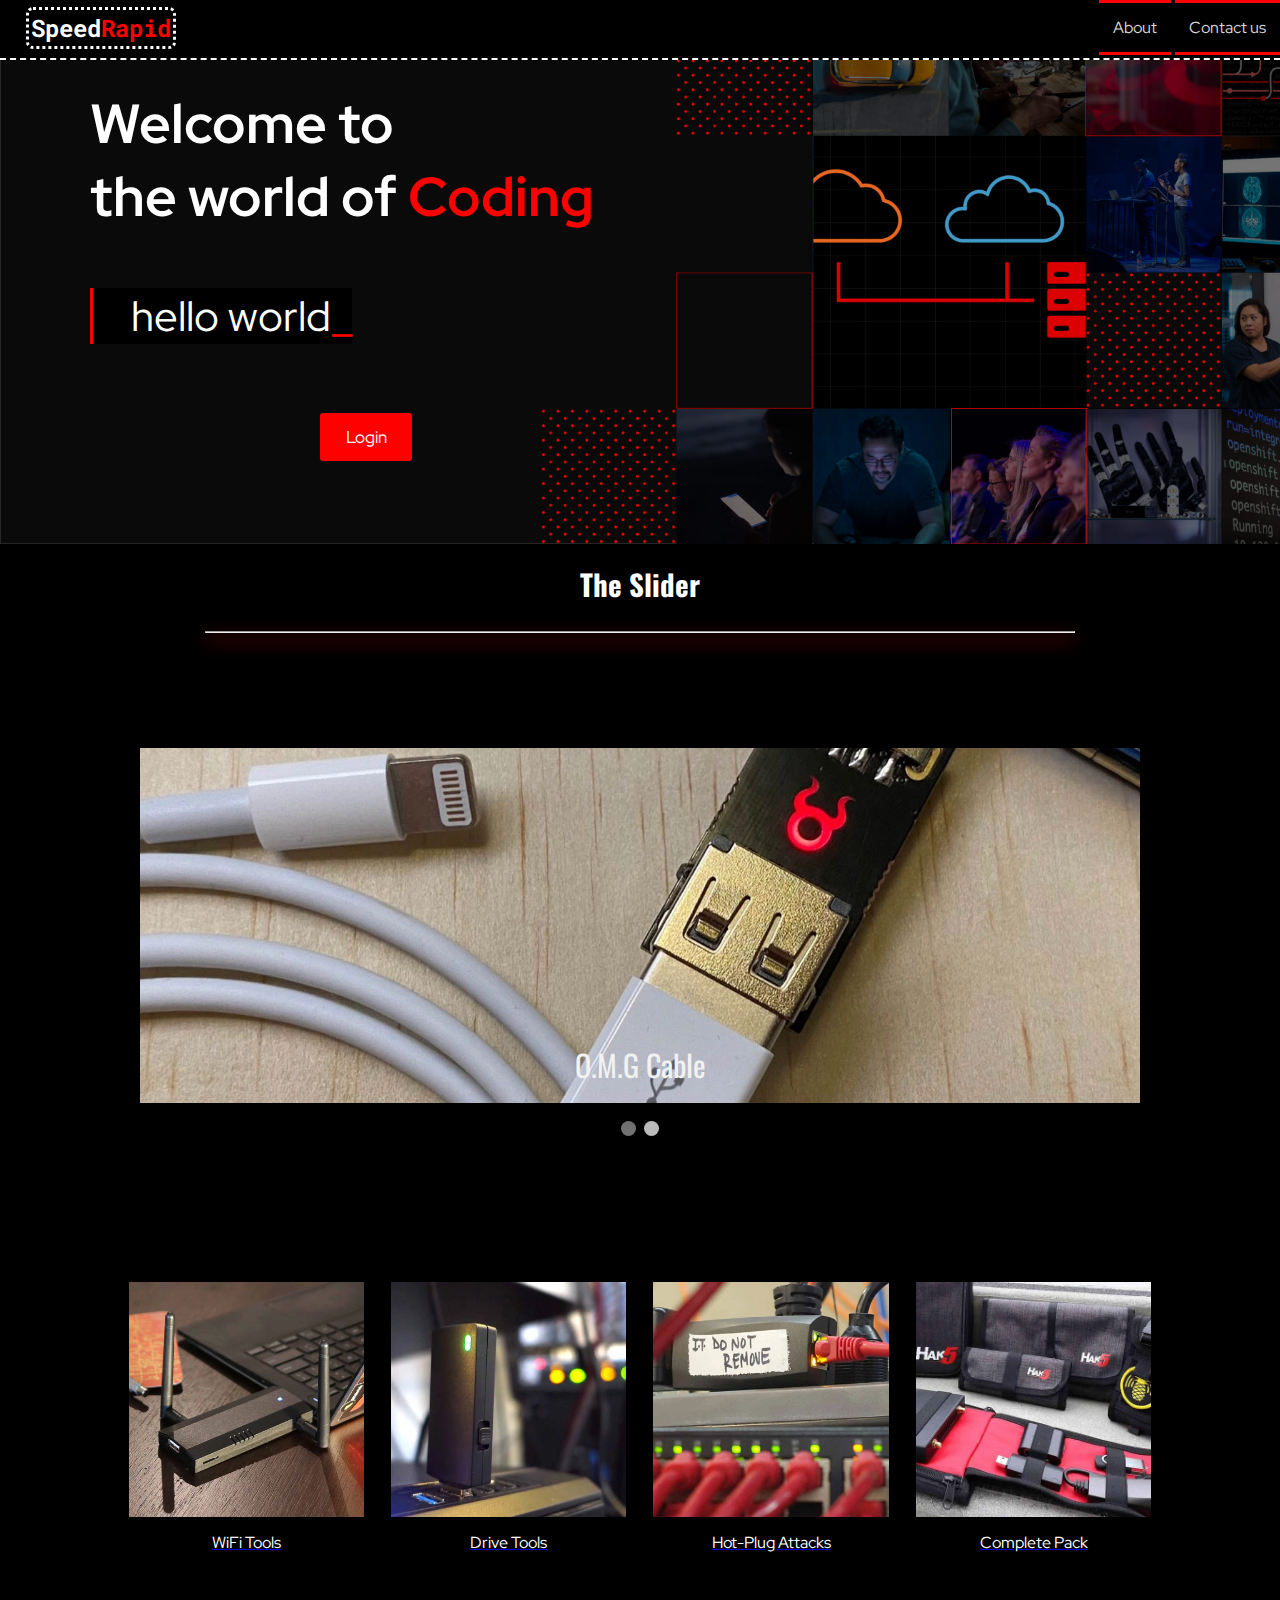
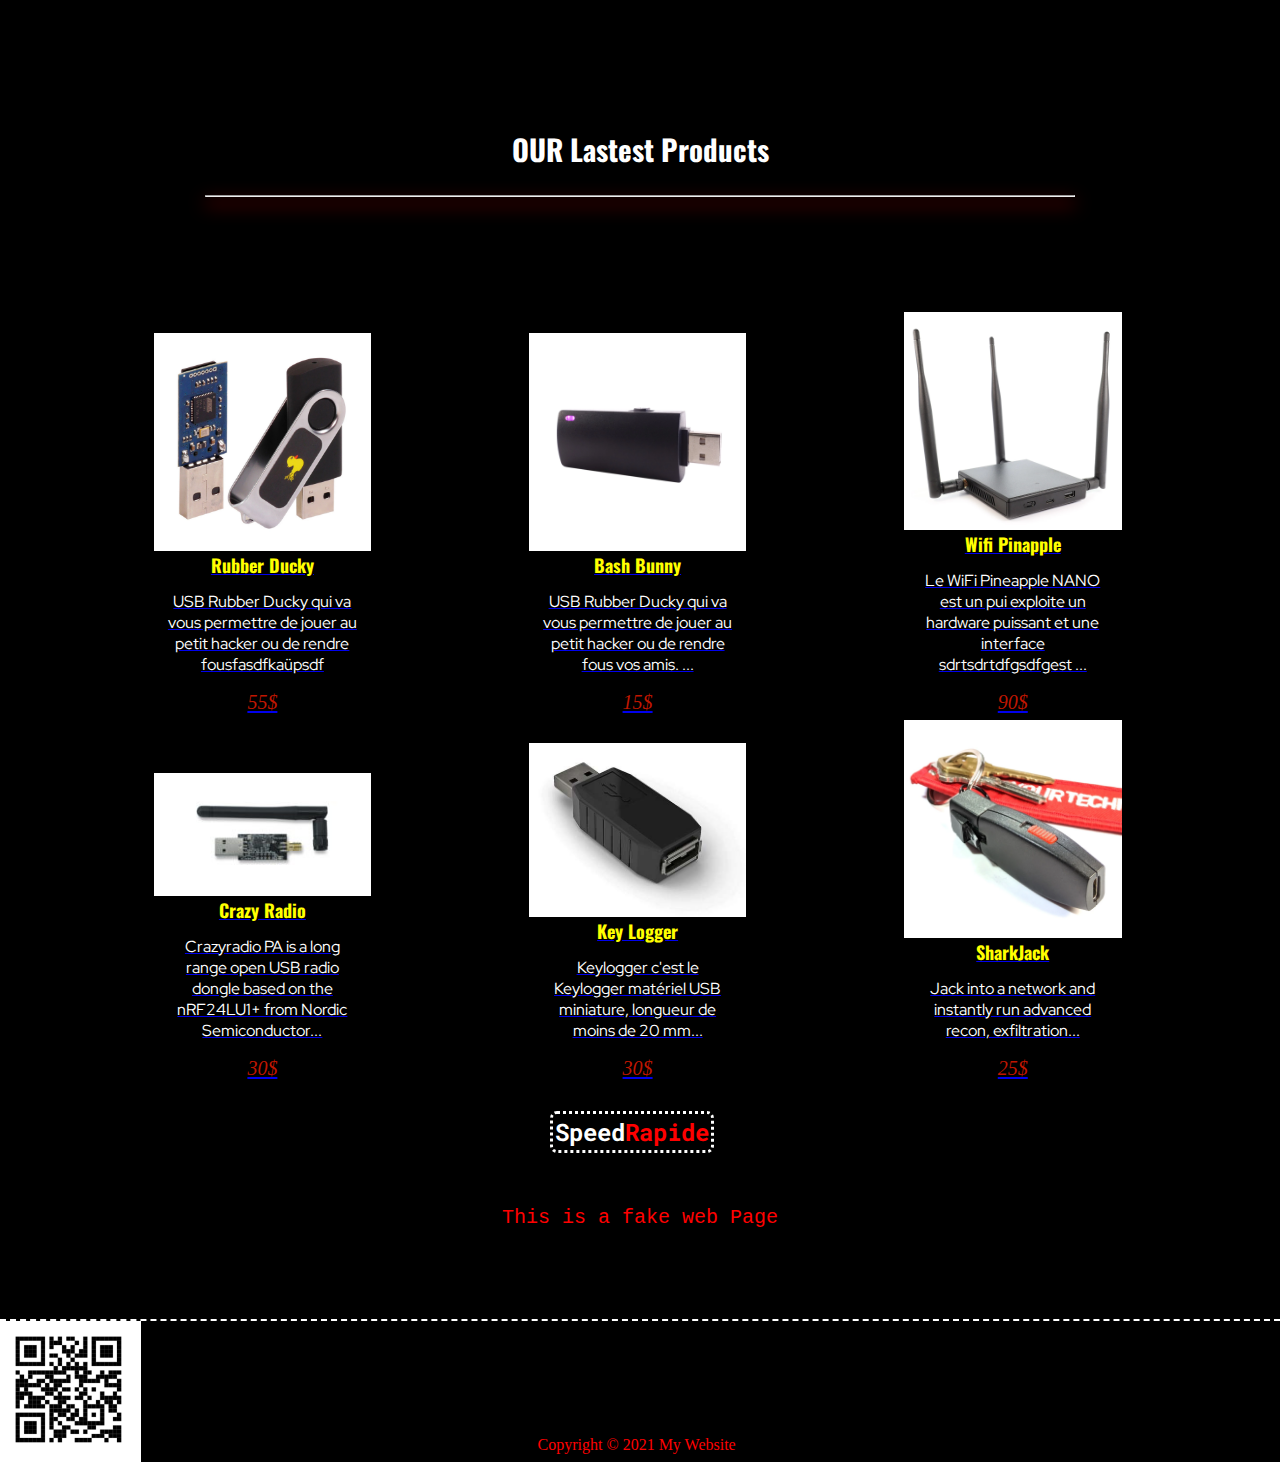
<file: index.html>
<!DOCTYPE html>
<html lang="en">
<head>
	<meta charset="utf-8">
	<link rel="stylesheet" type="text/css" href="style.css">
	<title>SpeedRapide</title>
	<link rel="preconnect" href="https://fonts.gstatic.com">
    <link href="https://fonts.googleapis.com/css2?family=Roboto+Mono:ital,wght@1,200&display=swap" rel="stylesheet"> 
    <link rel="preconnect" href="https://fonts.gstatic.com">
    <link href="https://fonts.googleapis.com/css2?family=Oswald:wght@500&display=swap" rel="stylesheet"> 
	<link rel="stylesheet" href="https://fonts.googleapis.com/css2?family=Red+Hat+Display:wght@400;900&display=swap">
    <link rel="shortcut icon" type="image/x-icon" href="imgs/cyber.ico">

</head>
<body>
<header>
	    <a onclick="location.reload()"><h2 id="icon">Speed<span ="rapid">Rapid</span></h2></a>
	    <nav>
	    	<ul>
	    		<li><a href="About.html">About</a></li>
	    		<li><a href="Contact_us.html">Contact us</a></li>

	    	</ul>
	    </nav>
</header>
     


        <section id="home-hero">
          <div class="container">
			<img id="home-image" src="imgs/background.jpg">
        		<h1 id="back">Welcome to <br>the world of <span id="hacking">Coding</span></h1>
        		<p id="back2">hello world<span>_</span></p>
        		<a  id="btn" href="log_in.html">Login</a>
        </div>	
		<br>
		<h4 class="before_ligne">The Slider</h4>
		<hr class="ligne">
        </section>
		<div class="slideshow-container">
	
			<div class="mySlides fade">
			  <img src="imgs/mcd-banner2_1400x.progressive.jpg" style="width:100%">
			  <div class="text"><a  id ="txt_child" href="#">O.M.G Cable</a></div>
			</div>
			
			<div class="mySlides fade">
			  <img src="imgs/image2.jpg" style="width:100%">
			  <div class="text"><a id ="txt_child"href="#">O.M.G Cable</a> </div>
			</div>
			
			</div>
			<br>
			
			<div style="text-align:center">
			  <span class="dot"></span> 
			  <span class="dot"></span> 
 
			</div>
	    <!--<div class="slider">
	    	<div class="slider-items">
	    		<div class="item active">
	    			<img src="imgs/image1.jpg", style="width: 100%"/>
	    		</div>
	    		<div class="item">
	    			<img src="imgs/image2.jpg", style="width: 100%"/>
	    		</div>
	    		<div class="item">
	    			<img src="imgs/image3.jpg", style="width: 100%"/>
	    		</div>
	    	</div>
	    	
	    	<dir class="control-left"><</dir>
	    	<dir class="control-right">></dir>
	       </div>-->

	<div class="pictures">
	     	<div class="picture">
	     	    <a href="https://hackerwarehouse.com/rf-wireless-tools/wifi-802-11/" target="_blank"><img src="imgs/wifi-pineapple-2_1400x.jpg">
	     		<div class="hover">WiFi Tools</div>	
			    </a>		
	     		
	     	</div>
	     	
	     	<div class="picture">

	     	    <a href="https://hackerwarehouse.com/drive-tools/" target="_blank"><img src="imgs/physical-access-2_1400x.jpg">
				    <div class="hover">Drive Tools</div>
			    </a>
	     	    
	     	</div>
	     	<div class="picture">
	     	    <a href="https://hackerwarehouse.com/hardware-tools/" target="_blank"><img src="imgs/network-implant-3_1400x.jpg">
	     	         <div class="hover">Hot-Plug Attacks</div>
			    </a>		
	     		
	     	</div>	

	     	<div class="picture">
	     	    <a href="https://hackerwarehouse.com/accessories/" target="_blank"><img src="imgs/field-kits-1_500x_fb77c5f1-aece-4b63-8112-88bdf523121b_1400x.jpg">
					<div class="hover">Complete Pack</div>	
				</a>			
           </div>
		</div>
 
		<h4 class="before_ligne">OUR Lastest Products</h4>

       <hr class="ligne">

        <div class ="Products">
				<div id="product2">
					<a href="https://www.amazon.fr/Hak5-USB-en-caoutchouc-Ducky/dp/B073VRKJ7P" target="_blank">
						<div><img class ="pro-img" src="imgs/rubber-duck.jpg"></div>
				   
				  
					   <div >
						   <span class="title"><h5>Rubber Ducky</h5></span>
						   <p class ="info"> USB Rubber Ducky qui va vous permettre de 
							   jouer au petit hacker ou de rendre fousfasdfkaüpsdf
						   </p>
						   <span class="price"><small>55$</small></span>
					   </div>
				   </a>
			   </div>
			   <div id="product2">
				<a href="https://www.amazon.fr/G%C3%A9n%C3%A9rique-Bash-Bunny-Hak5/dp/B0725Q36NJ" target="_blank">
					<div><img class ="pro-img" src="imgs/bashbunny.jpg"></div>
			
				   <div >
					   <span class="title"><h5>Bash Bunny</h5></span>
					   <p class ="info"> USB Rubber Ducky qui va vous permettre de 
						   jouer au petit hacker ou de rendre fous vos amis. ...
					   </p>
					   <span class="price"><small>15$</small></span>
				   </div>
			   </a>
		           </div>
				  <div id="product2">
					<a href="https://www.amazon.fr/Pineapple-Nano-Mark-6-WiFi/dp/B01IVYCEKK" target="_blank">
						<div><img class ="pro-img" src="imgs/wifi-pineapple.jpg"></div>

					   <div >
						   <span class="title"><h5>Wifi Pinapple</h5></span>
						   <p class ="info"> Le WiFi Pineapple NANO est un pui exploite un hardware puissant et une 
							   interface sdrtsdrtdfgsdfgest ...
						   </p>
						   <span class="price"><small>90$</small></span>
					   </div>
				   </a>
					     </div>
						 <br>
						 <div id="product2">
							<a href="https://www.hackmod.de/Crazy-Radio/en" target="_blank">
								<div><img class ="pro-img" src="imgs/Crazyradio.jpg"></div>
							   <div >
								   <span class="title"><h5>Crazy Radio</h5></span>
								   <p class ="info"> Crazyradio PA is a long range open USB radio dongle based on the nRF24LU1+ from Nordic Semiconductor...
								   </p>
								   <span class="price"><small>30$</small></span>
							   </div>
						   </a>
								 </div>
								 <div id="product2">
									<a href="https://www.keelog.com/fr/" target="_blank">
										<div><img class ="pro-img" src="imgs/keylogger_14_10.jpg"></div>

									   <div >
										   <span class="title"><h5>Key Logger</h5></span>
										   <p class ="info"> Keylogger c'est le Keylogger matériel USB miniature, longueur de moins de 20 mm...
										   </p>
										   <span class="price"><small>30$</small></span>
									   </div>
								   </a>
										 </div>
								 <div id="product2">
									<a href="https://www.amazon.fr/G%C3%A9n%C3%A9rique-Hak5-Shark-Jack/dp/B07WYR2K35" target="_blank">
										<div><img class ="pro-img" src="imgs/sharkjack1_900x.jpg"></div>

									   <div >
										   <span class="title"><h5>SharkJack</h5></span>
										   <p class ="info"> Jack into a network and instantly run advanced recon, exfiltration...
										   </p>
										   <span class="price"><small>25$</small></span>
									   </div>
								   </a>
										 </div>
  </div>

  <br>

  <h2 id="icon2" onclick="main_page()">Speed<span>Rapide</span></h2>
  <p style="text-align: center;color: red;font-family: 'Courier New', Courier, monospace;font-size: 20px;margin-bottom: 7%;margin-top: 8%;">This is a fake web Page</p>

	 <script src="javascript.js"></script>
	 
<footer >
		
		<img id ="Qr"src="imgs/QR Code.png" alt="">
		<p id="CopyRight">Copyright &copy; 2021 My Website</p>
		
 </footer>
</body>
</html>
</file>
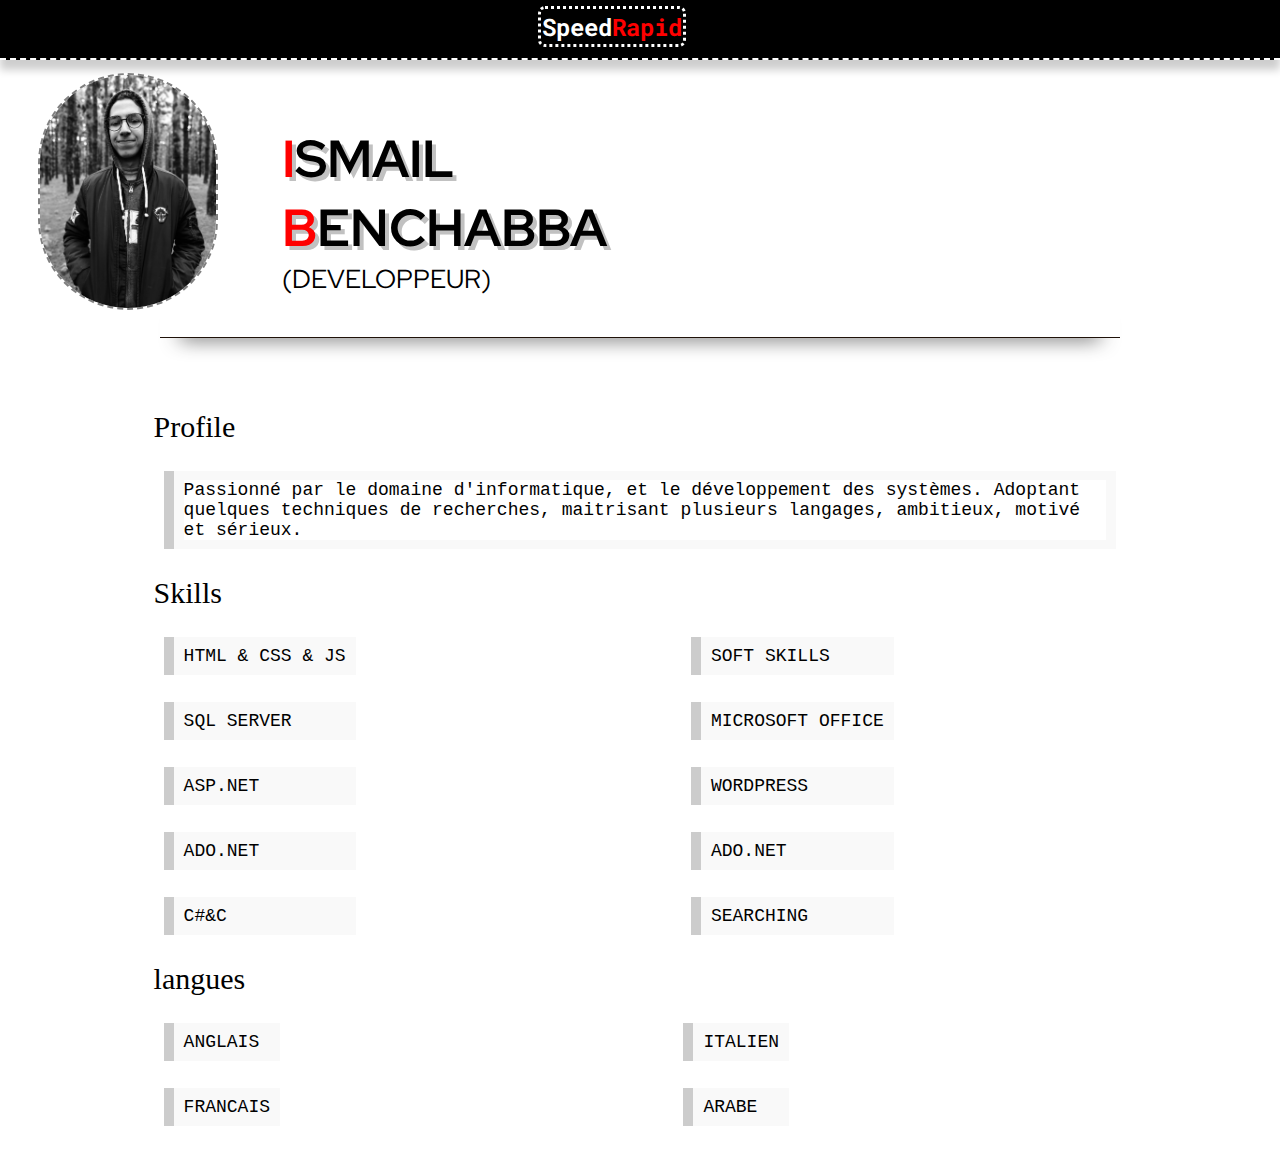
<file: About.Html>
<!DOCTYPE html>
<html>
<head>
	<title>About_site</title>
	<link rel="stylesheet" type="text/css" href="AboutCss.css">
	 <link href="https://fonts.googleapis.com/css2?family=Roboto+Mono:ital,wght@1,200&display=swap" rel="stylesheet"> 
	 <link rel="preconnect" href="https://fonts.gstatic.com">
	 <link href="https://fonts.googleapis.com/css2?family=Red+Hat+Display&display=swap" rel="stylesheet">
</head>
<body>
	<header>
		<a href="index.html"><h2 id="icon">Speed<span>Rapid</span></h2></a>
    </header>

<img id="imgpro" src="imgs/ismail.jpg">

<div class="id"><h1><span class="name">I</span>SMAIL<br><span class="name">B</span>ENCHABBA</h1>(DEVELOPPEUR)</div>


<hr>
<div class="infos">
<p class="titles">Profile</p>
  <div class="profile">
	<p>Passionné par le domaine d'informatique, et le développement des systèmes. 
		Adoptant quelques techniques de recherches, maitrisant plusieurs langages, ambitieux, motivé et sérieux.
    </p>
  </div>
  <div class="Skills">
	<p class="titles">Skills</p>
	<div class="lists">
         <ul class="groupe1">
			 <li>HTML & CSS & JS</li>
			 <li>SQL SERVER</li>
			 <li>ASP.NET</li>
			 <li>ADO.NET</li>
			 <li>C#&C</li>
		 </ul>
	
		<ul class="groupe2">
			<li>SOFT SKILLS</li>
			<li>MICROSOFT OFFICE</li>
			<li>WORDPRESS</li>
			<li>ADO.NET</li>
			<li>SEARCHING</li>
		</ul>
	</div>
  </div>
  <div class="langues">
	<p class="titles">langues</p>
	<div class="lists"></div>
	<ul class="groupe1">
		<li>ANGLAIS</li>
		<li>FRANCAIS</li>
	</ul>
	<ul class="groupe3">
		<li>ITALIEN</li>
		<li>ARABE</li>
	</ul>
</div>
  </div>
</div>

		<script src="javascript.js"></script>
</body>

</html>
</file>
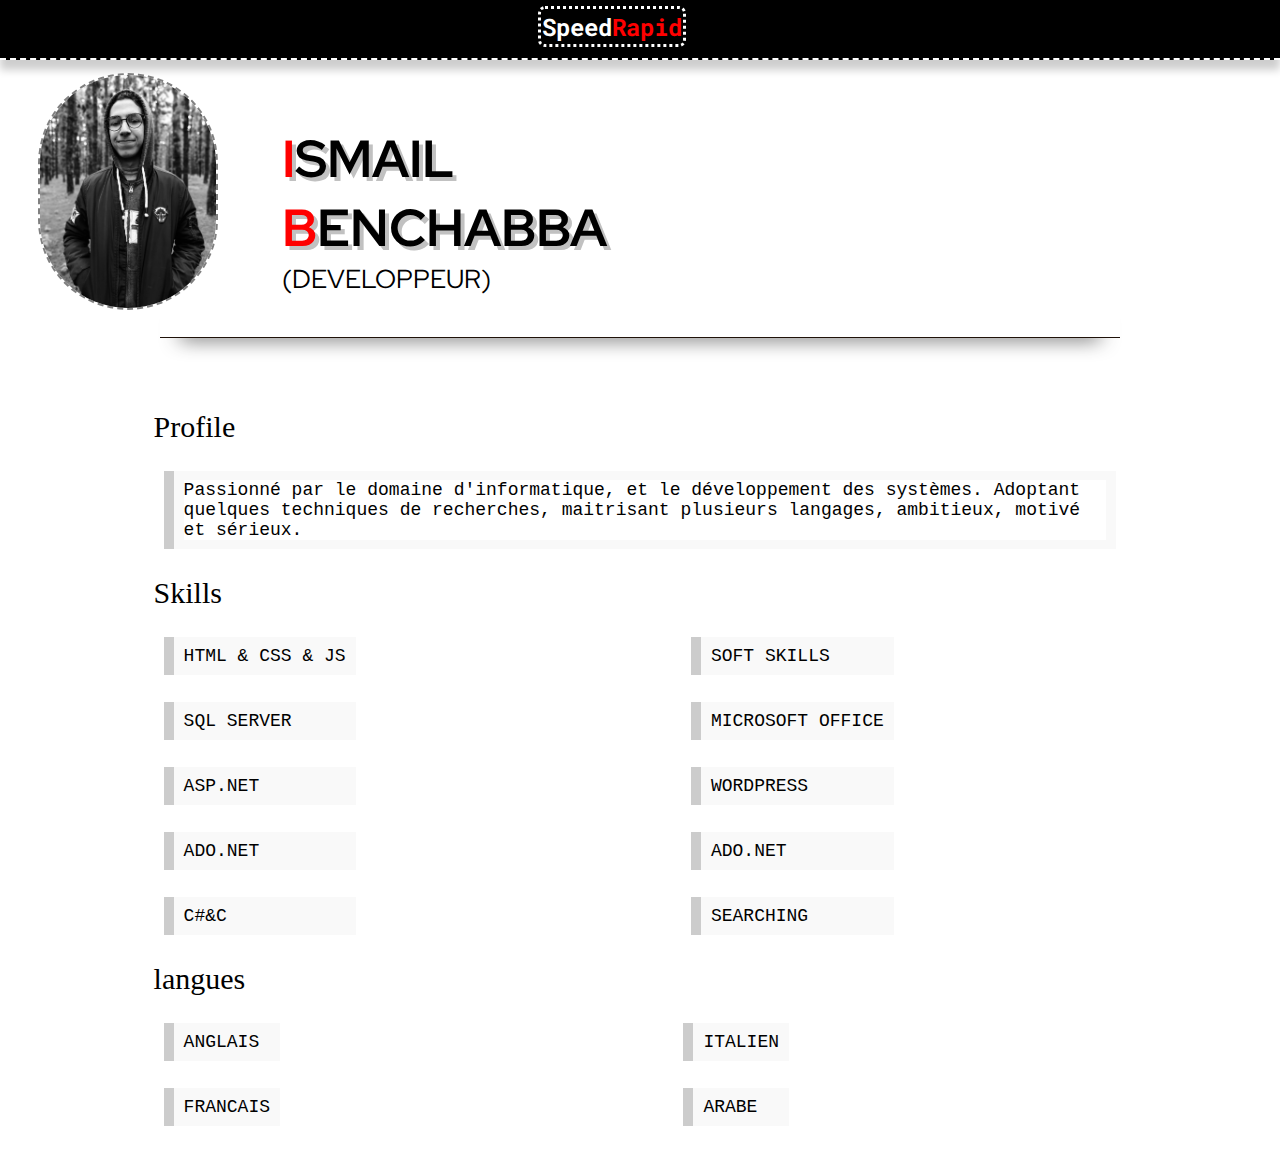
<file: About.html>
<!DOCTYPE html>
<html>
<head> 
	<title>About_site</title>
	<link rel="stylesheet" type="text/css" href="AboutCss.css">
	 <link href="https://fonts.googleapis.com/css2?family=Roboto+Mono:ital,wght@1,200&display=swap" rel="stylesheet"> 
	 <link rel="preconnect" href="https://fonts.gstatic.com">
	 <link href="https://fonts.googleapis.com/css2?family=Red+Hat+Display&display=swap" rel="stylesheet">
</head>
<body>
	<header>
		<a href="index.html"><h2 id="icon">Speed<span>Rapid</span></h2></a>
    </header>

<img id="imgpro" src="imgs/ismail.jpg">

<div class="id"><h1><span class="name">I</span>SMAIL<br><span class="name">B</span>ENCHABBA</h1>(DEVELOPPEUR)</div>


<hr>
<div class="infos">
<p class="titles">Profile</p>
  <div class="profile">
	<p>Passionné par le domaine d'informatique, et le développement des systèmes. 
		Adoptant quelques techniques de recherches, maitrisant plusieurs langages, ambitieux, motivé et sérieux.
    </p>
  </div>
  <div class="Skills">
	<p class="titles">Skills</p>
	<div class="lists">
         <ul class="groupe1">
			 <li>HTML & CSS & JS</li>
			 <li>SQL SERVER</li>
			 <li>ASP.NET</li>
			 <li>ADO.NET</li>
			 <li>C#&C</li>
		 </ul>
	
		<ul class="groupe2">
			<li>SOFT SKILLS</li>
			<li>MICROSOFT OFFICE</li>
			<li>WORDPRESS</li>
			<li>ADO.NET</li>
			<li>SEARCHING</li>
		</ul>
	</div>
  </div>
  <div class="langues">
	<p class="titles">langues</p>
	<div class="lists"></div>
	<ul class="groupe1">
		<li>ANGLAIS</li>
		<li>FRANCAIS</li>
	</ul>
	<ul class="groupe3">
		<li>ITALIEN</li>
		<li>ARABE</li>
	</ul>
</div>
  </div>
</div>

		<script src="javascript.js"></script>
</body>

</html>
</file>
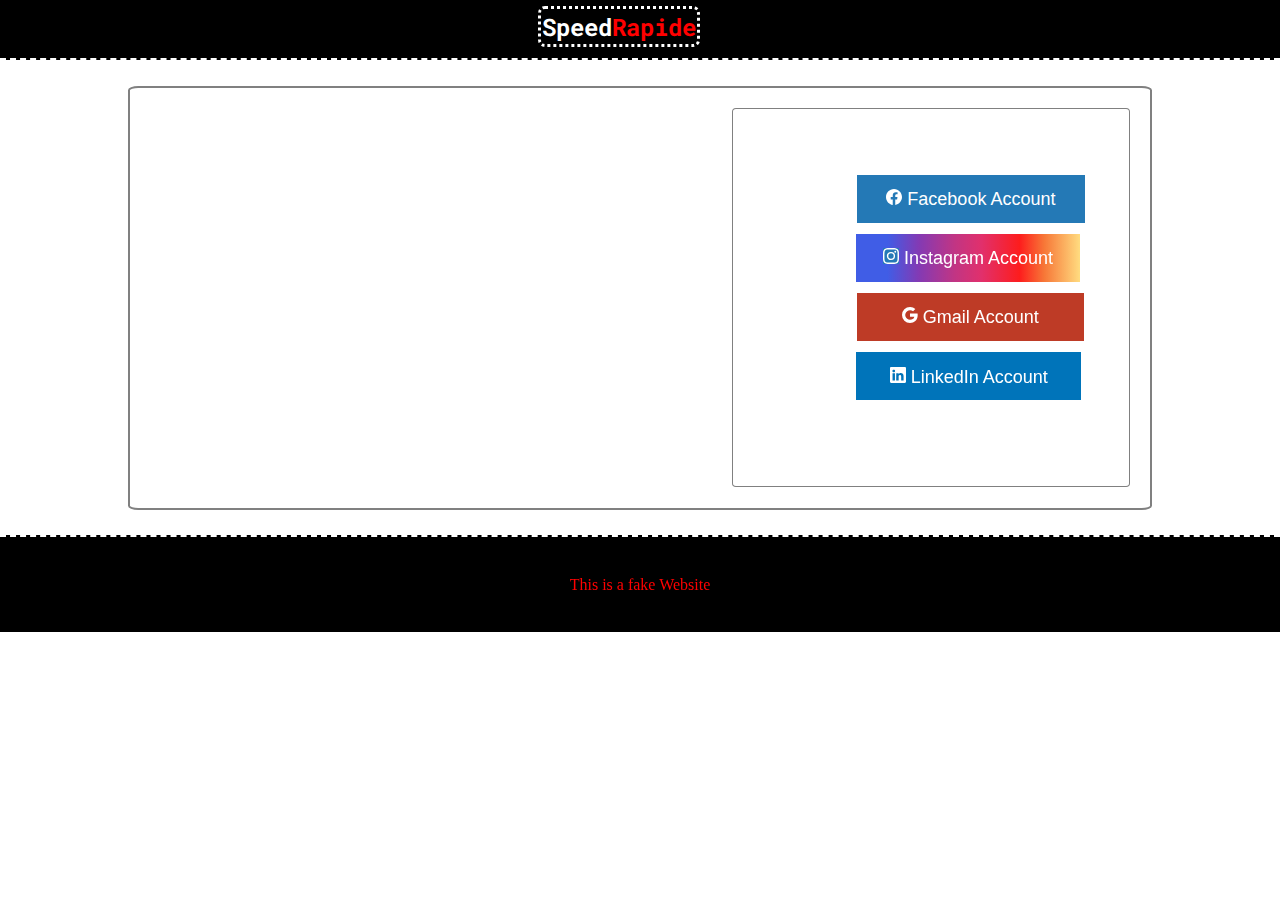
<file: Contact_us.html>
<!DOCTYPE html>
<html>
<head>
	<title>Contact Us</title>
	<link rel="stylesheet" type="text/css" href="ContactUs.css">
	 <link href="https://fonts.googleapis.com/css2?family=Roboto+Mono:ital,wght@1,200&display=swap" rel="stylesheet"> 
    <link rel="stylesheet" href="https://fonts.googleapis.com/css2?family=Red+Hat+Display:wght@400;900&display=swap">
</head>
<body>
	<header>
		<a href="index.html"><h2 id="icon">Speed<span>Rapide</span></h2></a>
    </header>
	<div class="container">

			<iframe src="https://www.google.com/maps/embed?pb=!1m18!1m12!1m3!1d3308.8564004600435!2d-6.888641649571659!3d33.970530229384856!2m3!1f0!2f0!3f0!3m2!1i1024!2i768!4f13.1!3m3!1m2!1s0xda76d2f98c0576d%3A0xa854b9d82563a76!2sINSTITUT%20DE%20TECHNOLOGIE%20APPLIQUEE%20YACOUB%20EL%20MANSOUR%20RABAT!5e0!3m2!1sfr!2sma!4v1614980275020!5m2!1sfr!2sma" width="600" height="400" style="border:0;" allowfullscreen="" loading="lazy"></iframe>
			<div class="buttons">

				<div id="facebook-btn">
					<a id ="fb-btn" href="https://www.facebook.com/ismail.benchabba.520/">
						<svg id ="fb"xmlns="http://www.w3.org/2000/svg" width="16" height="16" fill="currentColor" class="bi bi-facebook" viewBox="0 0 16 16">
							<path d="M16 8.049c0-4.446-3.582-8.05-8-8.05C3.58 0-.002 3.603-.002 8.05c0 4.017 2.926 7.347 6.75 7.951v-5.625h-2.03V8.05H6.75V6.275c0-2.017 1.195-3.131 3.022-3.131.876 0 1.791.157 1.791.157v1.98h-1.009c-.993 0-1.303.621-1.303 1.258v1.51h2.218l-.354 2.326H9.25V16c3.824-.604 6.75-3.934 6.75-7.951z"/>
						  </svg>
						Facebook Account
					</a>
				</div>

				<div id="instagram-btn">
					<a id ="in-btn"href="https://www.instagram.com/ismailben00/">
						<svg id ="in"xmlns="http://www.w3.org/2000/svg" width="16" height="16" fill="currentColor" class="bi bi-instagram" viewBox="0 0 16 16">
							<path d="M8 0C5.829 0 5.556.01 4.703.048 3.85.088 3.269.222 2.76.42a3.917 3.917 0 0 0-1.417.923A3.927 3.927 0 0 0 .42 2.76C.222 3.268.087 3.85.048 4.7.01 5.555 0 5.827 0 8.001c0 2.172.01 2.444.048 3.297.04.852.174 1.433.372 1.942.205.526.478.972.923 1.417.444.445.89.719 1.416.923.51.198 1.09.333 1.942.372C5.555 15.99 5.827 16 8 16s2.444-.01 3.298-.048c.851-.04 1.434-.174 1.943-.372a3.916 3.916 0 0 0 1.416-.923c.445-.445.718-.891.923-1.417.197-.509.332-1.09.372-1.942C15.99 10.445 16 10.173 16 8s-.01-2.445-.048-3.299c-.04-.851-.175-1.433-.372-1.941a3.926 3.926 0 0 0-.923-1.417A3.911 3.911 0 0 0 13.24.42c-.51-.198-1.092-.333-1.943-.372C10.443.01 10.172 0 7.998 0h.003zm-.717 1.442h.718c2.136 0 2.389.007 3.232.046.78.035 1.204.166 1.486.275.373.145.64.319.92.599.28.28.453.546.598.92.11.281.24.705.275 1.485.039.843.047 1.096.047 3.231s-.008 2.389-.047 3.232c-.035.78-.166 1.203-.275 1.485a2.47 2.47 0 0 1-.599.919c-.28.28-.546.453-.92.598-.28.11-.704.24-1.485.276-.843.038-1.096.047-3.232.047s-2.39-.009-3.233-.047c-.78-.036-1.203-.166-1.485-.276a2.478 2.478 0 0 1-.92-.598 2.48 2.48 0 0 1-.6-.92c-.109-.281-.24-.705-.275-1.485-.038-.843-.046-1.096-.046-3.233 0-2.136.008-2.388.046-3.231.036-.78.166-1.204.276-1.486.145-.373.319-.64.599-.92.28-.28.546-.453.92-.598.282-.11.705-.24 1.485-.276.738-.034 1.024-.044 2.515-.045v.002zm4.988 1.328a.96.96 0 1 0 0 1.92.96.96 0 0 0 0-1.92zm-4.27 1.122a4.109 4.109 0 1 0 0 8.217 4.109 4.109 0 0 0 0-8.217zm0 1.441a2.667 2.667 0 1 1 0 5.334 2.667 2.667 0 0 1 0-5.334z"/>
						  </svg>
						Instagram Account
					</a>
				</div>

				<div id="Gmail-btn">
					<a id ="gm-btn"href="https://mail.google.com/mail/u/0/?fs=1&tf=cm&to=benchabbaismail1@gmail.com">
						<svg id ="gm" xmlns="http://www.w3.org/2000/svg" width="16" height="16" fill="currentColor" class="bi bi-google" viewBox="0 0 16 16">
							<path d="M15.545 6.558a9.42 9.42 0 0 1 .139 1.626c0 2.434-.87 4.492-2.384 5.885h.002C11.978 15.292 10.158 16 8 16A8 8 0 1 1 8 0a7.689 7.689 0 0 1 5.352 2.082l-2.284 2.284A4.347 4.347 0 0 0 8 3.166c-2.087 0-3.86 1.408-4.492 3.304a4.792 4.792 0 0 0 0 3.063h.003c.635 1.893 2.405 3.301 4.492 3.301 1.078 0 2.004-.276 2.722-.764h-.003a3.702 3.702 0 0 0 1.599-2.431H8v-3.08h7.545z"/>
						  </svg>
						Gmail Account
					</a>
				</div>

				<div id="linkedin-btn">
					<a id ="li-btn"href="https://www.linkedin.com/in/ismail-benchabba-480053193/">
						<svg id ="li" xmlns="http://www.w3.org/2000/svg" width="16" height="16" fill="currentColor" class="bi bi-linkedin" viewBox="0 0 16 16">
							<path d="M0 1.146C0 .513.526 0 1.175 0h13.65C15.474 0 16 .513 16 1.146v13.708c0 .633-.526 1.146-1.175 1.146H1.175C.526 16 0 15.487 0 14.854V1.146zm4.943 12.248V6.169H2.542v7.225h2.401zm-1.2-8.212c.837 0 1.358-.554 1.358-1.248-.015-.709-.52-1.248-1.342-1.248-.822 0-1.359.54-1.359 1.248 0 .694.521 1.248 1.327 1.248h.016zm4.908 8.212V9.359c0-.216.016-.432.08-.586.173-.431.568-.878 1.232-.878.869 0 1.216.662 1.216 1.634v3.865h2.401V9.25c0-2.22-1.184-3.252-2.764-3.252-1.274 0-1.845.7-2.165 1.193v.025h-.016a5.54 5.54 0 0 1 .016-.025V6.169h-2.4c.03.678 0 7.225 0 7.225h2.4z"/>
						  </svg>
						LinkedIn Account
					</a>
				</div>

			</div>
	   </div>
	</div>		
	<script src="javascript.js"></script>

	<footer>
		<p>This is a fake Website</p>
	</footer>
</body>

</html>
</file>
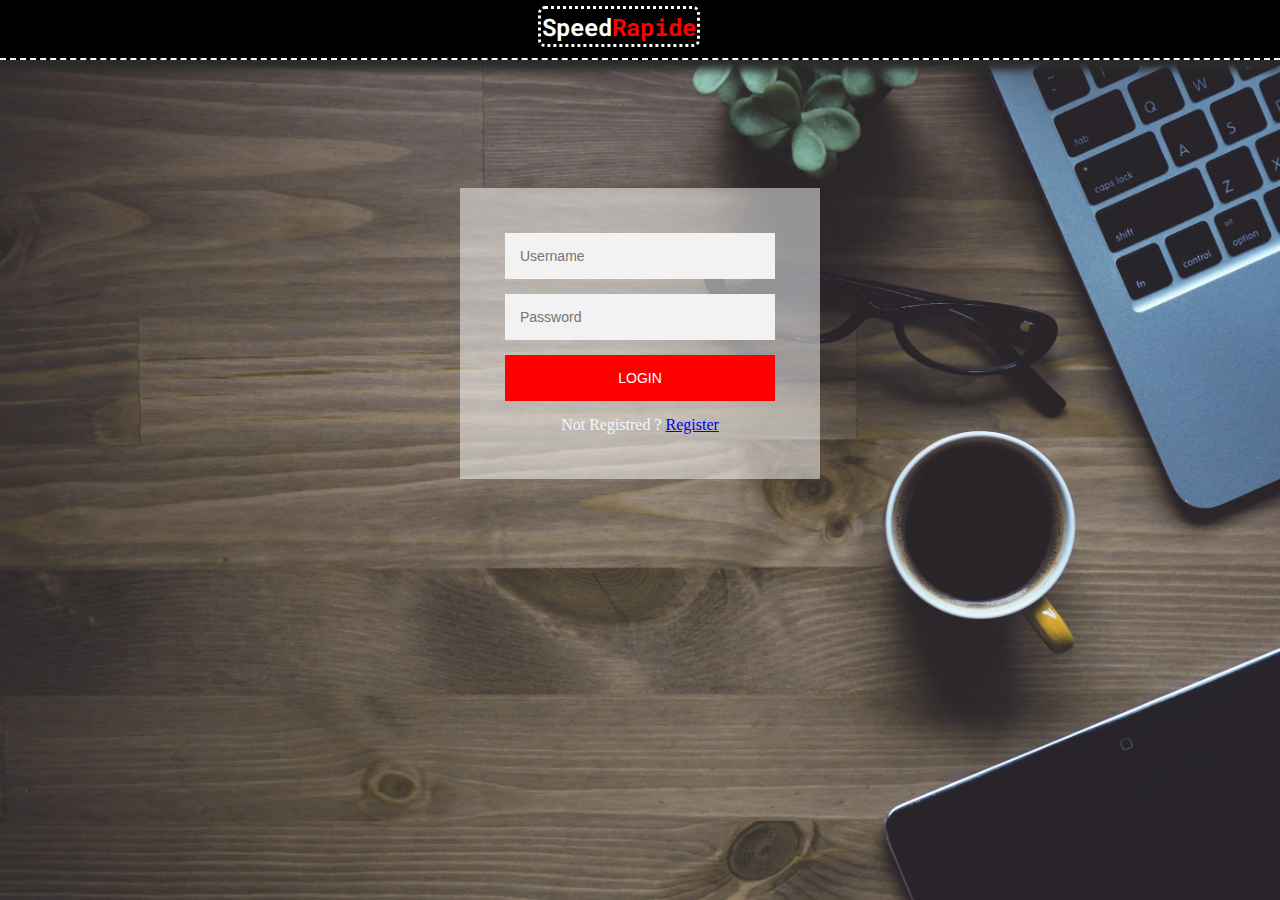
<file: log_in.html>
<!DOCTYPE html>
<html>
<head>
        <link href="https://fonts.googleapis.com/css2?family=Roboto+Mono:ital,wght@1,200&display=swap" rel="stylesheet"> 
        <link rel="stylesheet" href="https://fonts.googleapis.com/css2?family=Red+Hat+Display:wght@400;900&display=swap">
	<title>log_in</title>
	<link rel="stylesheet" type="text/css" href="log_in.css">
</head>
<body>
        <header>
		<a href="index.html"><h2 id="icon">Speed<span>Rapide</span></h2></a>
        </header>
		
	<div class="login-page">
		<div class="form">
            <form class="register-form">
              <input type="text" placeholder="Username" required/>
              <input type="password" placeholder="Password"/ required>
              <input type="text" placeholder="Email"/>
              <button>Create</button>
              <p class="message">Already Registred ?<a href="#">Login</a></p>
            </form>
            <form class="login-form">
              <input type="text" placeholder="Username" required>
              <input type="text" placeholder="Password" required>
              <button>Login</button>
              <p class="message">Not Registred ? <a href="#">Register</a></p>
            </form>
        </div>
    </div>
    <script src="https://code.jquery.com/jquery-3.6.0.min.js"></script>
    <script>
        $('.message a').click(function(){
        $('form').animate({height:"toggle",opacity:"toggle"},"slow")
        });
    </script>
</body>
</html>
</file>
<file: style.css>
*{
	padding: 0px;
	margin: 0px;
	box-sizing: border-box;
background-color: black;

}


#hacking{color: red;background-color: #11ffee00; }
nav{
	background-color: black;
}
header{
	width: 100%;
	height: 60px;
	background-color:black;
	border-bottom:2px dashed white;
	display:block;
	z-index: 100000;
	position: fixed;
}
	
.container{
	position: relative;
	text-align: left;
	background-color: black;
	overflow: hidden;

}
#home-image{
	width: 100%;
	height: auto;
}

#back{
	font-size:  344%;
	font-weight: bold;
	font-family: 'Red Hat Display', sans-serif;
	position: absolute;
	left: 7%;
	top: 16%;
	color: white;
	background-color: #11ffee00; 
	overflow: hidden;
}
#back2{

    font-size: 261%;
	font-family: 'Red Hat Display', sans-serif;
	position: absolute;
	margin-left: 7%;
	margin-right: 7%;
	margin-top: -20%;
	margin-bottom: -18%;
	color: white;
	background-color: black;
	border-left: 3px solid red ;
	padding-left: 3%;
}
#btn{
display: inline-block;
font-size: 107%;
font-family:  'Red Hat Display', sans-serif;
position: absolute;
left: 25%;
top: 76%;
color: white;
background-color: red;
padding :1% 2%;
border-radius: 3px;
text-decoration: none;
}
#btn:hover{
	transition: .3s;
	background-color:#d40000;
}
#icon{
	position: absolute;
	padding: 2px;
	float: left;
	margin-left: 2%;
	margin-top: 7px;
	font-family: 'Roboto Mono', monospace;
	color:white;
	border:3px dotted white;
	border-radius: 7px;
	background-color: black;

}
h2:hover{
  cursor: pointer;

}
ul{
	width: auto;
	float: right;
	margin-top: 0px;
	background-color: black;
}
li{
	display: inline-block;
    border-radius:5px;


}
 li a{
 	margin-top: 0px;
 	display: block;
 	padding: 14px 14px;
	text-align: center;
	color: #d9d9d9;
	background-color: black;
	border-top: 3px solid red;
	border-bottom: 3px solid red;
	font-family: 'Red Hat Display', sans-serif;
	text-decoration: none;

}

a:hover:not(.active){
	color:red;
    background-color: black;
	transition:0.5s;
	border-radius: 5px;
}
span{
	color: red;
	background-color: black;
}
/*slider manuel*/

/*.slider{
	position: relative;
	border:5px solid red;
	margin-left: 22%;
	margin-right: 22%;
	margin-top: 9%;
	max-height: 300px;
	overflow: hidden;
}
.slider .control-left,.slider .control-right{
	position:absolute;
	height:40px;
	width:40px;
	background-color:gray;
	border-radius: 50%;
	color:red;
	font-size:20px;
	top:50%;
	cursor:pointer;
	margin-top:-20px; 
	text-align: center;
	line-height: 40px;
}
.slider .control-left:hover,.slider .control-right:hover{
	box-shadow: 0px 0px 10px red;
}

.slider .control-left{
	left: 30px;
}
.slider .control-right{
	right: 30px;
}
.slider.slider-items.item img{
  width: auto;
  display: block;  
}

.slider .slider-items .item{
	display: none;
}
.slider .slider-items .item.active{
	display: block;
}*/

/*slider automatique*/
.mySlides {display: none;}
img {vertical-align: middle;}


.slideshow-container {
	max-width: 1000px;
	position: relative;
	margin: auto;
  }
  #txt_child
  {
	text-decoration: none;
	color: #f2f2f2;
	font-family: 'Oswald', sans-serif;
	font-size: 30px ;
	font-style: initial;
	padding: 8px 12px;
	position: absolute;
	bottom: 8px;
	width: 100%;
	text-align: center;
	background-color: transparent;
  }

  .dot {
	height: 15px;
	width: 15px;
	margin: 0 2px;
	background-color: #bbb;
	border-radius: 50%;
	display: inline-block;
	transition: background-color 0.6s ease;
  }
  
  .active {
	background-color: #717171;
  }
  
  .fade {

	animation-name: fade;
	animation-duration: 1.5s;
  }
  
  @-webkit-keyframes fade {
	from {opacity: .4} 
	to {opacity: 1}
  }
  
  @keyframes fade {
	from {opacity: .4} 
	to {opacity: 1}
  }
  
  @media only screen and (max-width: 300px) {
	.text {font-size: 11px}
  }

.pictures{
   margin-left: 9%;
   margin-right:9%;
   margin-top: 10%;
   margin-bottom: 11%;
   display: inline-block;
   background-color: black;
   position: relative;
   text-align: left;
   border-radius: 10px;
}

.picture
 {
margin:1%;
border:3px solid black;
float: left;
width: 23%;
overflow: hidden;
background-color: black;

 }
 .picture img{
 	width: 100%;
 	height: auto;
 	background-color: black;

}
.picture:hover{
	box-shadow:  0px 0px 10px red;
    transition: .3s ease-in;
}
 .hover
 {
    font-family: 'Red Hat Display', sans-serif;
 	box-sizing: border-box;
    padding:15px;
    text-align: center;
    background-color: black;
    color: white;
 }

 footer{
 	background-color: black;
 	width: 100%;
    padding-bottom:0%;
    color:red;
 	text-align:center;
 	border-top: 2px dashed white;
	 display: block;
 }



 
 #Qr{
	width: 11%;
    float: left;
	 
 }
 .before_ligne{
	 color: white;
	 font-family: 'Oswald', sans-serif;
	font-size: 181%;
	text-align: center;
	margin-bottom: 2%;
 }

 .ligne{width: 68%;
	margin-left: 16%;
	box-shadow: 0px 7px 18px red;
	margin-bottom: 9%;
}

#product2{
	width: 17%;
	display: inline-block;
	text-align: center;
	margin-left: 12% ;
}
.pro-img{
width: 100%;
height: auto;}

.banner{
position: absolute;
top: 0;
right: 0;
box-sizing: border-box;
text-align: center;
font-weight: normal;
font-size: 15px;
text-transform: none;
color: red;
line-height: 1.6em;
}

.new{
	display: block;
box-sizing: border-box;
font: size 12%;
color:white;
background-color: red;
position: absolute;

}
.title{
 text-align: center;	
 font-family: 'Oswald', sans-serif;
 font-size: 136%;
color: yellow;
}
.info{
	text-decoration: none;
	display: block;
	text-align: center;
	font-family: 'Red Hat Display', sans-serif;
box-sizing: border-box;
padding: 6%;
text-align: center;
background-color: black;
color: white;
max-height: 161px;
}
.price{
	display: block;
margin-bottom: 5px;
font-size: 150%;
font-style: italic;
color: #bf1600;
text-align: center;
}
.Products{
width: 100%;
}

#icon2{
	padding: 2px;
	float: left;
	margin-left: 43%;
	margin-right: 43%;
	margin-top: 7px;
	font-family: 'Roboto Mono', monospace;
	color:white;
	border:3px dotted white;
	border-radius: 7px;
	background-color: black;
}
#CopyRight{
	float: left;
	margin-top: 9%;
    margin-left: 31%;
    margin-right: 31%;
}
</file>
<file: AboutCss.css>
*{
	padding: 0px;
	margin: 0px;
	background-color: white;
	box-sizing: border-box;

}

header{
	width: 100%;
	height:60px;
	background-color:black;
    border-bottom: 2px dashed white;
	display:block;
	z-index: 100000;
	text-align: center;
	box-shadow: 0px 10px 8px #cecece;
}
#icon{
	position: absolute;
	padding: 0.1%;
	margin-left: 42%;
	margin-right: 42%;
	margin-top: 0.5%;
	margin-bottom: 0.5%;
	font-family: 'Roboto Mono', monospace;
	color:white;
	border:3px dotted white;
	border-radius: 7px;
	background-color: black;

}
h2:hover{
  cursor: pointer;

}

h2 span{
	color: red;
	background-color: black;
}


#imgpro{
	width: 14%;
	height: auto;
	margin-left: 3%;
	margin-top: 1%;
	border-radius: 123px;
	border: 2px gray dashed;
	display: inline;

}
.id{
	display: inline;
	position: absolute;
	margin-top:5% ;
	margin-left: 5%;
	font-size: 26px;
	font-family: 'Red Hat Display', sans-serif;;
}

h1{	text-shadow: 4px 4px #c1c1c1;
}
span.name{
	color: red;
}
hr {
	border:none;
	height: 20px;
	   width: 75%;
	  height: 50px;
	  margin-top: 0;
	  border-bottom: 1px solid #1f1209;
	  box-shadow: 0 20px 20px -20px #333;
	  margin: -26px auto 72px; 
  }
  .profile{
	background: #F9F9F9;
	border-left: 10px solid #CCC;
	margin: 1.5em 10px;
	padding: 0.5em 10px;
	font-family: monospace;
	font-size: 18px;
  }
.infos{
	margin-left:12% ;
	margin-right:12% ;
}
.titles{
	font-size: 30px;
}
.lists{display: block;}
ul{
	list-style: none;
	display: inline-block;
	
}
.groupe2{
	margin-left: 32%;
}
.groupe3{
	margin-left: 39%;
}
li{
	background: #F9F9F9;
	border-left: 10px solid #CCC;
	margin: 1.5em 10px;
	padding: 0.5em 10px;
	font-family: monospace;
	font-size: 18px;
}
</file>
<file: ContactUs.css>
*{
	padding: 0px;
	margin: 0px;
	box-sizing: border-box;

}

header{
	width: 100%;
	height:60px;
	background-color:black;
    border-bottom: 2px dashed white;
	display:block;
	z-index: 100000;
	text-align: center;
}
#icon{
	position: absolute;
	padding: 0.1%;
	margin-left: 42%;
	margin-right: 42%;
	margin-top: 0.5%;
	margin-bottom: 0.5%;
	font-family: 'Roboto Mono', monospace;
	color:white;
	border:3px dotted white;
	border-radius: 7px;
	background-color: black;

}
h2:hover{
  cursor: pointer;

}

span{
	color: rgb(255, 0, 0);
	background-color: black;
}
.container{
	display: block;
	border: 2px solid gray;
	border-radius: 1%;
	margin-top:2%;
	margin-bottom:2%;
	margin-left:10%;
	margin-right:10%;
}
.buttons{
    border: 1px solid gray;
	margin-left: 59%;
	border-radius: 1%;
	margin-top: 2%;
	margin-bottom: 2%;
	margin-right: 2%;
	padding-bottom: 37%;

}
iframe{
	 margin: 2%;
	 border-radius: 4%;
	 float: left;
}
#facebook-btn{
    float: left;
	box-sizing: border-box;
}
#fb-btn{
	margin-left: 38%;
	margin-top: 29%;
	margin-bottom: 5%;
	text-decoration: none ;
	background-color: #2479b6;
    border-color: #2479b6;
	font-size: 18px;
    white-space: nowrap; 
    width: 100%;
    padding: .8em 1.62em;
    font-family: Open Sans, Helvetica,Arial,sans-serif;
    line-height: 18px;
    display:block;
    color: #fff;
    text-align: center;
    position: relative;
}
#fb{
	background: #2479b6;
}
#instagram-btn{
    float: left;
	box-sizing: border-box;
}
#in-btn{
	margin-left: 38%;
	margin-bottom: 5%;
	text-decoration: none ;
	background: linear-gradient(90deg, rgba(64,93,230,1) 14%, rgba(131,58,180,1) 28%, rgba(193,53,132,1) 44%, rgba(225,48,108,1) 56%, rgba(253,29,29,1) 73%, rgba(247,119,55,1) 84%, rgba(255,220,128,1) 100%); 
	font-size: 18px;
    white-space: nowrap; 
    width: 100%;
    padding: .8em 1.5em;
    font-family: Open Sans, Helvetica,Arial,sans-serif;
    line-height: 18px;
    display: block;
    color: #fff;
    text-align: center;
    position: relative;
}
#in{
	background: #2479b6;
}
#Gmail-btn{
    float: left;
	box-sizing: border-box;
}
#gm-btn{
	margin-left: 38%;
	margin-bottom: 5%;
	text-decoration: none ;
	background:  #be3b26;
	border-color: #be3b26;
	font-size: 18px;
    white-space: nowrap; 
    width: 100%;
    padding: .8em 2.49em;
    font-family: Open Sans, Helvetica,Arial,sans-serif;
    line-height: 18px;
    display:block;
    color: #fff;
    text-align: center;
    position: relative;
}
#gm{
	background: #be3b26;
}
#linkedin-btn{
    float: left;
	box-sizing: border-box;
}
#li-btn{
	margin-left: 38%;
	margin-bottom: 5%;
	text-decoration: none ;
	background-color: #0074ba;
	border-color: #0074ba;
	font-size: 18px;
    white-space: nowrap; 
    width: 100%;
    padding: .8em 1.86em;
    font-family: Open Sans, Helvetica,Arial,sans-serif;
    line-height: 18px;
    display:block;
    color: #fff;
    text-align: center;
    position: relative;
}
#li{
	background: #0074ba;
}

footer{

		background-color: black;
		width: 100%;
	   padding-top:3%;
	   padding-bottom:3%;
	   color:red;
		text-align:center;
		border-top: 2px dashed white;

}
</file>
<file: log_in.css>
*{
	padding: 0px;
	margin: 0px;
	box-sizing: border-box;

}
body{
	background-image: url(imgs/login_pic.jpg);
	height: 100vh;
	background-size: cover;
	background-position: center;
}

header{
	width: 100%;
	height:60px;
	background-color:black;
    border-bottom: 2px dashed white;
	display:block;
	z-index: 100000;
	text-align: center;
	box-shadow: 0px 10px 8px #2b2b2b;;

}
#icon{
	position: absolute;
padding: 0.1%;
margin-left: 42%;
margin-right: 42%;
margin-top: 0.5%;
margin-bottom: 0.5%;
font-family: 'Roboto Mono', monospace;
color: white;
border: 3px dotted white;
border-radius: 7px;
background-color: black;

}
h2:hover{
    cursor: pointer;
  
}
span{
	color: rgb(255, 0, 0);
	background-color: black;
}
.login-page{
	width: 360px;
	padding: 10% 0 0;
	margin: auto;
}
.form{
	position: relative;
	z-index: 1;
	background:rgba(255,255,255, 0.5);
	max-width: 360px;
	margin: 0 auto 100px;
	padding: 45px;
	text-align:center;
}
.form input{
	font-family: "Roboto", sans-serif;
	outline: 1;
	background: #f2f2f2;
	width: 100%;
	border: 0;
	margin: 0 0 15px;
	padding: 15px;
	box-sizing: border-box;
	font-size: 14px;
}
.form button{
	font-family: "Roboto",sans-serif;
	text-transform: uppercase;
	outline: 0;
	background:red;
	width: 100%;
	border: 0;
	padding: 15px;
	color: white;
	font-size: 14px;
	cursor: pointer;

}
.form button:hover,.form button:active{
	background: #d40000;
}
.form .message{
	margin: 15px 0 0;
	color: aliceblue;
}
.from .message a{
	color: #4caf50;
	text-decoration: none;
}
.form .register-form{
	display: none;
}
</file>
